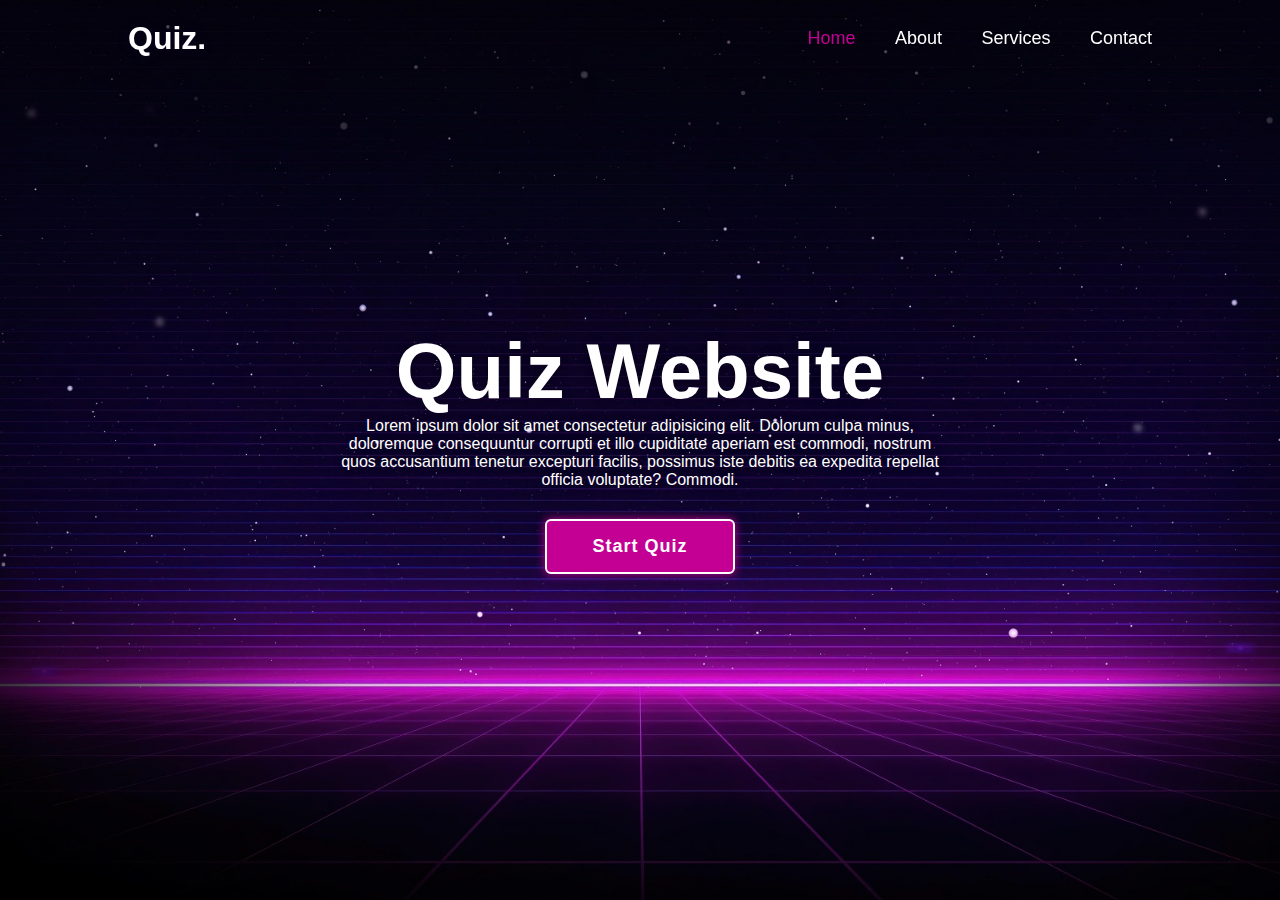
<file: index.html>
<!DOCTYPE html>
<html lang="en">
<head>
    <meta charset="UTF-8">
    <meta name="viewport" content="width=device-width, initial-scale=1.0">
    <title>Quiz Website</title>
    <link rel="stylesheet" href="style/style.css">
</head>
<body>
    <main class="main">
        <header class="header">
            <a href="#" class="logo">Quiz.</a>

            <nav class="navbar">
                <a href="#" class="active">Home</a>
                <a href="#">About</a>
                <a href="#">Services</a>
                <a href="#">Contact</a>
            </nav>
        </header>

        <div class="container">
            <section class="quiz-section">
                <div class="quiz-box">
                    <h1>Quiz</h1>
                    <div class="quiz-header">
                        <span>Quiz Website Tutorials</span>
                        <span class="header-score">Score: 0 / 5</span>
                    </div>
                    <h2 class="question-text">what does HTML stand for?</h2>
                    <div class="option-list">
                        <!--<div class="option">
                            <span>A. Hyper Type Multi Language</span>
                        </div>

                        <div class="option">
                            <span>B. Hyper Text Multiple Language</span>
                        </div>

                        <div class="option">
                            <span>C. Hyper Text Markup Language</span>
                        </div> -->

                        <!-- <div class="option">
                            <span>D. Hyper Text Multi Language</span>
                        </div>    -->
                    </div>

                    <div class="quiz-footer">
                        <span class="question-total">1 of 5 Questions</span>
                        <button class="next-btn">Next</button>
                    </div>
                </div>

                <div class="result-box">
                    <h2>Quiz Result!</h2>
                    <div class="percentage-container">
                        <div class="circular-progress">
                            <span class="progress-value">0%</span>
                        </div>

                        <span class="score-text">your Score 0 out of 5</span>
                    </div>

                    <div class="buttons">
                        <button class="tryAgain-btn">Try Again</button>
                        <button class="goHome-btn">Go To Home</button>
                    </div>
                </div>
            </section>
            <section class="home">
                <div class="home-content">
                    <h1>Quiz Website</h1>
                    <p>Lorem ipsum dolor sit amet consectetur adipisicing elit. Dolorum culpa minus, doloremque consequuntur corrupti et illo cupiditate aperiam est commodi, nostrum quos accusantium tenetur excepturi facilis, possimus iste debitis ea expedita repellat officia voluptate? Commodi.</p>
                    <button class="start-btn">Start Quiz</button>
                </div>
            </section>
        </div>
    </main>

    <div class="popup-info">
        <h2>Quiz Guide</h2>
        <span class="info">1. Lorem ipsum dolor sit amet consectetur.</span>
        <span class="info">2. Lorem ipsum dolor sit amet consectetur adipisicing.</span>
        <span class="info">3. Lorem ipsum dolor sit amet cons.</span>
        <span class="info">4. Lorem ipsum dolor sit amet consectetur adipisicing.</span>
        <span class="info">5. Lorem ipsum dolor sit amet consectetur adipisicing.</span> 

        <div class="btn-group">
            <button class="info-btn exit-btn">Exit Quiz</button>
            <a href="#" class="info-btn continue-btn">Continue</a>
        </div>
    </div>


    <script src="js/question.js"></script>
    <script src="js/script.js"></script>
</body>
</html>
</file>
<file: style/style.css>
*{
    margin: 0;
    padding: 0;
    box-sizing: border-box;
    font-family: 'Poppins', Helvetica, sans-serif;
}

body{
    color: #fff;
    background: #09001d;
    overflow: hidden;
}
.header{
    position: fixed;
    top: 0;
    left: 0;
    width: 100%;
    padding: 20px 10%;
    background: transparent;
    display: flex;
    justify-content: space-between;
    align-items: center;
    z-index: 100;
}
.logo{
    font-size: 32px;
    color: #fff;
    text-decoration: none;
    font-weight: 700;
    filter: drop-shadow(0 0 5px #09001d);
}
.navbar a {
    font-size: 18px;
    color: #fff;
    text-decoration: none;
    font-weight: 500;
    margin-left: 35px;
    transition: .3s;
}
.navbar a:hover,
.navbar a.active {
    color: #c40094;
}
.main{
    min-height: 100vh;
    background: url('../img/background.jpg') no-repeat;
    background-size: cover;
    background-position: center;
    pointer-events: auto;
    transition: .3s ease;
}
.main.active {
    filter: blur(15px);
    pointer-events: none;
}
.container {
    display: flex;
    height: 100vh;
    width: 200%;
}
.home{
    position: relative;
    left: -50%;
    width: 100%;
    display: flex;
    justify-content: center;
    align-items: center;
}
.home-content{
    max-width: 600px;
    display: flex;
    align-items: center;
    flex-direction: column;
}

.home-content h1 {
    font-size: 78px;
    font-weight: 700;
    text-shadow: 0 0 10px rgba(0, 0, 0, .3);
}
.home-content p {
    font-size: 16px;
    text-align: center;
    text-shadow: 0 0 10px rgba(0, 0, 0, .3);
    margin-bottom: 30px;
}
.home-content .start-btn {
    width: 190px;
    height: 55px;
    background: #c40094;
    border: 2px solid #fff;
    outline: none;
    border-radius: 6px;
    box-shadow: 0 0 10px #c40094;
    font-size: 18px;
    color: #fff;
    letter-spacing: 1px;
    font-weight: 600;
    cursor: pointer;
    transition: .5s;
}

.home-content .start-btn:hover {
    background: #09001d;
    box-shadow: none;
}
.popup-info {
    position: absolute;
    top: 50%;
    left: 50%;
    transform: translate(-50% , -50%) scale(.9);
    width: 500px;
    background: #fff;
    border-radius: 6px;
    padding: 10px 25px;
    opacity: 0;
    pointer-events: none;
    transition: .3s ease;
}
.popup-info.active {
    opacity: 1;
    pointer-events: auto;
    transform: translate(-50% , -50%) scale(1);
}
.popup-info h2 {
    font-size: 50px;
    color: #c40094;
}
.popup-info .info {
    display: inline-block;
    font-size: 16px;
    color: #333;
    font-weight: 500;
    margin: 4px 0;
}
.popup-info .btn-group{
    display: flex;
    justify-content: space-between;
    align-items: center;
    border-top: 1px solid #999;
    margin-top: 10px;
    padding: 15px 0 7px;
}
.popup-info .btn-group .info-btn {
    display: inline-flex;
    justify-content: center;
    align-items: center;
    width: 130px;
    height: 45px;
    background: #c40094;
    border: 2px solid #c40094;
    outline: none;
    border-radius: 6px;
    text-decoration: none;
    font-size: 16px;
    color: #fff;
    font-weight: 600;
    box-shadow: 0 0 10px rgba(0, 0, 0, .1);
    cursor: pointer;
    transition: .5s;
}

.popup-info .btn-group .info-btn:nth-child(1) {
    background: transparent;
    color: #c40094;
}
.popup-info .btn-group .info-btn:nth-child(1):hover {
    background: #c40094;
    color: #fff;
}
.popup-info .btn-group .info-btn:nth-child(2):hover {
    background: #950170;
    border-color: #950170;
}
.quiz-section{
    position: relative;
    left: -50%;
    width: 100%;
    background: #09001d;
    display: flex;
    justify-content: center;
    align-items: center;
    z-index: 100;
    transition: .8s ease-in-out;
    transition-delay: .25s;
}
.quiz-section.active {
    left: 0;
}
.quiz-section .quiz-box {
    position: relative;
    width: 500px;
    background: transparent;
    border: 2px solid #c40094;
    border-radius: 6px;
    display: flex;
    flex-direction: column;
    padding: 20px 30px;
    opacity: 0;
    pointer-events: none;
    transform: scale(.9);
    transition: .3s ease;
    transition-delay: 0s;
}
.quiz-section .quiz-box.active {
    opacity: 1;
    pointer-events: auto;
    transform: scale(1);
    transition: 1s ease;
    transition-delay: 1s;
}
.quiz-box h1 {
    font-size: 32px;
    text-align: center;
    background: linear-gradient(45deg,transparent,#c40094,transparent);
    border-radius: 6px;
}
.quiz-box .quiz-header {
    display: flex;
    justify-content: space-between;
    align-items: center;
    padding: 20px 0;
    border-bottom: 2px solid #c40094;
    margin-bottom: 30px;
}
.quiz-header span {
    font-size: 18px;
    font-weight: 500;
}
.quiz-header .header-score {
    background: #c40094;
    border-radius: 3px;
    padding: 7px;
}
.quiz-box .question-text {
    font-size: 24px;
    font-weight: 600;
}
.option-list .option{
    width: 100%;
    padding: 12px;
    background: transparent;
    border: 2px solid rgba(255, 255, 255, .2);
    border-radius: 4px;
    font-size: 17px;
    margin: 15px 0;
    cursor: pointer;
    transition: .3s;
}
.option-list .option:hover {
    background: rgba(255, 255, 255, .1);
    border-color: rgba(255, 255, 255, .1);
}

.option-list .option.correct {
    background: #09001d;
    color: #00a63d;
    border-color: #00a63d;
}
.option-list .option.incorrect {
    background: #09001d;
    color: #a60045;
    border-color: #a60045;
}
.option-list .option.disabled {
    pointer-events: none;
}
.quiz-box .quiz-footer {
    display: flex;
    justify-content: space-between;
    align-items: center;
    border-top: 2px solid #c40094;
    padding-top: 20px;
    margin-top: 25px;
}
.quiz-footer .question-total {
    font-size: 16px;
    font-weight: 600;
}
.quiz-footer .next-btn {
    width: 100px;
    height: 45px;
    background: rgba(255, 255, 255, .1);
    border: 2px solid rgba(255, 255, 255, .1);
    outline: none;
    border-radius: 6px;
    font-size: 16px;
    color: rgba(0, 0, 0, .3);
    font-weight: 600;
    cursor: pointer;
    pointer-events: none;
    transition: .5s;
}

.quiz-footer .next-btn.active {
    pointer-events: auto;
    background:#c40094;
    border-color: #c40094;
    color: #fff;
}

.quiz-footer .next-btn.active:hover {
    background: #950170;
    border-color: #950170;
}

.quiz-section .result-box {
    position: absolute;
    top: 50%;
    left: 50%;
    transform: translate(-50% , -50%)scale(.9);
    width: 500px;
    background: transparent;
    border: 2px solid #c40094;
    border-radius: 6px;
    padding:20px;
    display: flex;
    flex-direction: column;
    align-items: center;
    opacity: 0;
    pointer-events: none;
    transition: .3s ease;
}

.quiz-section .result-box.active{
    opacity: 1;
    pointer-events: auto;
    transform: translate(-50% , -50%)scale(1);
}

.result-box h2 {
    font-size: 52px;  
}
.result-box .percentage-container {
    width: 300px;
    display: flex;
    flex-direction: column;
    align-items: center;
    margin: 20px 0 40px;
}
.percentage-container .circular-progress {
    position: relative;
    width: 250px;
    height: 250px;
    background: conic-gradient(#c40094 3.6deg,rgba(255,255,255,.1) 0deg);
    border-radius: 50%;
    display: flex;
    justify-content: center;
    align-items: center;
}

.percentage-container .circular-progress::before {
    content:'';
    position: absolute;
    width: 210px;
    height: 210px;
    background: #09001d;
    border-radius: 50%;
}

.circular-progress .progress-value {
    position: relative;
    font-size: 45px;
    font-weight: 600;
}

.percentage-container .score-text {
    font-size: 26px;
    font-weight: 600;
    margin-top: 20px;
}

.result-box .buttons {
    display: flex;
}

.buttons button {
    width: 130px;
    height: 47px;
    background: #c40094;
    border: 2px solid #c40094;
    outline: none;
    border-radius: 6px;
    font-size: 16px;
    color: #fff;
    font-weight: 600;
    margin: 0 20px 20px;
    cursor: pointer;
    transition: .5s;
}

.buttons button:nth-child(1):hover {
    background: #950170;
    border-color: #950170;
}
.buttons button:nth-child(2) {
    background: transparent;
    color: #c40094;
}

.buttons button:nth-child(2):hover {
    background: #c40094;
    color: #fff;
}
</file>
